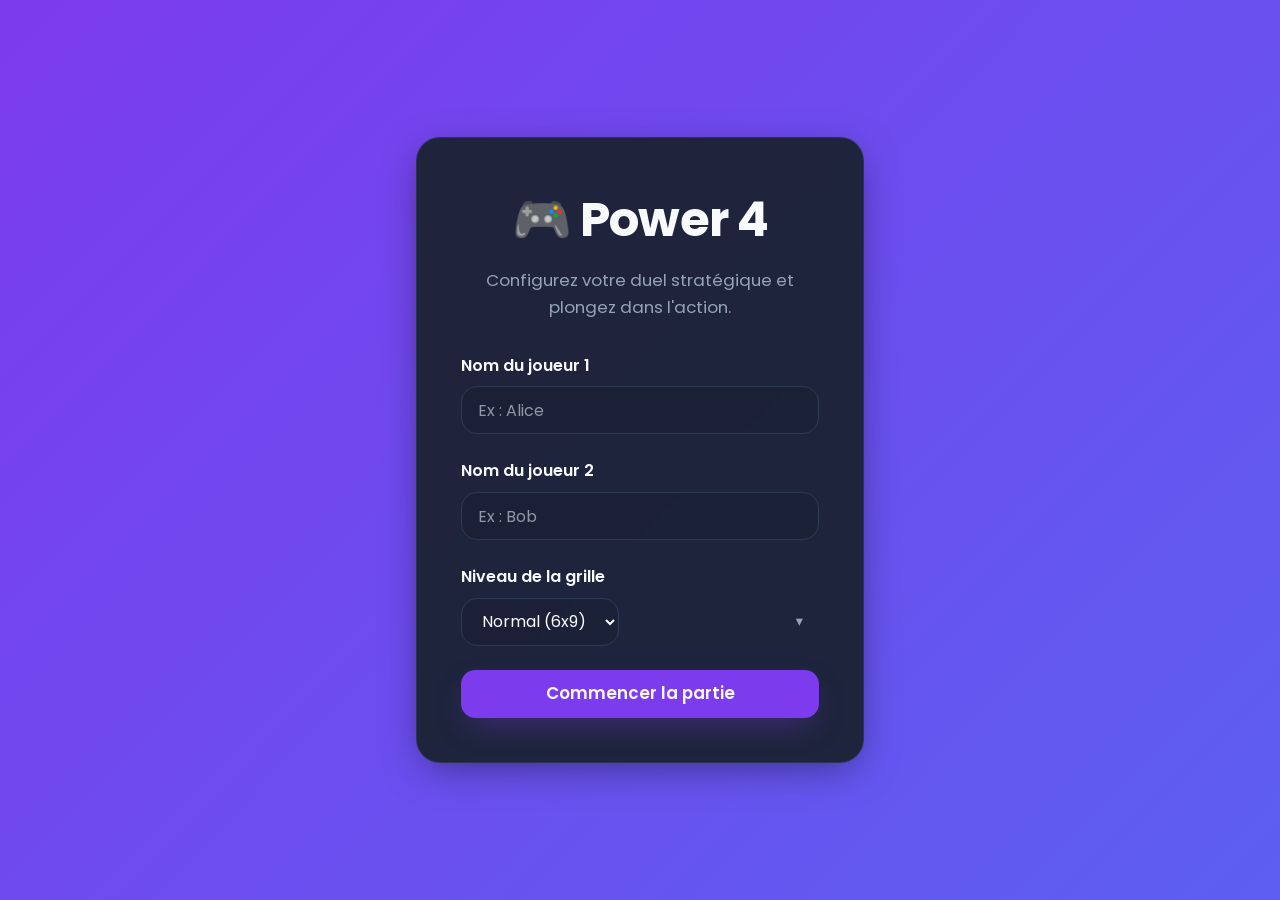
<file: templates/start.html>
<!DOCTYPE html>
<html lang="fr">
<head>
    <meta charset="UTF-8">
    <meta name="viewport" content="width=device-width, initial-scale=1.0">
    <title>Power 4 - D&eacute;marrage</title>
    <link rel="preconnect" href="https://fonts.googleapis.com">
    <link rel="preconnect" href="https://fonts.gstatic.com" crossorigin>
    <link href="https://fonts.googleapis.com/css2?family=Poppins:wght@300;400;600;700&display=swap" rel="stylesheet">
    <link rel="stylesheet" href="/static/style.css">
</head>
<body class="app-background">
    <div class="start-screen">
        <div class="start-card glass-card">
            <header class="start-header">
                <h1 class="start-title animate-float">&#127918; Power 4</h1>
                <p class="start-subtitle">Configurez votre duel strat&eacute;gique et plongez dans l'action.</p>
            </header>
            <main>
                <form action="/start-game" method="post" class="start-form" novalidate>
                    <div class="form-group">
                        <label for="player1">Nom du joueur 1</label>
                        <input type="text" id="player1" name="player1" placeholder="Ex&nbsp;: Alice" required>
                    </div>
                    <div class="form-group">
                        <label for="player2">Nom du joueur 2</label>
                        <input type="text" id="player2" name="player2" placeholder="Ex&nbsp;: Bob" required>
                    </div>
                    <div class="form-group">
                        <label for="level">Niveau de la grille</label>
                        <div class="select-wrapper">
                            <select id="level" name="level" required>
                                <option value="easy">Facile (6x7)</option>
                                <option value="normal" selected>Normal (6x9)</option>
                                <option value="hard">Difficile (7x8)</option>
                            </select>
                        </div>
                    </div>
                    <button type="submit" class="btn btn-primary btn-large">Commencer la partie</button>
                </form>
            </main>
        </div>
    </div>
</body>
</html>
</file>
<file: static/style.css>
/* Power 4 - Modern neon inspired theme */

:root {
  --background: hsl(222, 47%, 11%);
  --foreground: hsl(210, 40%, 98%);
  --primary: hsl(262, 83%, 58%);
  --primary-foreground: hsl(210, 40%, 98%);
  --card: hsl(220, 30%, 15%);
  --card-glass: hsla(220, 30%, 15%, 0.95);
  --secondary: hsl(217, 33%, 17%);
  --muted: hsl(217, 33%, 17%);
  --muted-foreground: hsl(215, 20%, 65%);
  --accent: hsl(262, 83%, 58%);
  --destructive: hsl(0, 84%, 60%);
  --player1: hsl(346, 87%, 57%);
  --player2: hsl(48, 96%, 53%);
  --board: hsl(220, 30%, 15%);
  --cell-empty: hsl(220, 20%, 25%);
  --border: hsl(217, 33%, 25%);
  --input: hsl(217, 33%, 25%);
  --ring: hsl(262, 83%, 58%);
  --gradient-primary: linear-gradient(135deg, hsl(262, 83%, 58%), hsl(217, 91%, 60%));
  --gradient-board: linear-gradient(145deg, hsl(220, 30%, 15%), hsl(217, 33%, 17%));
  --shadow-elevated: 0 10px 40px -10px hsla(0, 0%, 0%, 0.5);
  --shadow-glow-p1: 0 0 20px hsla(346, 87%, 57%, 0.5);
  --shadow-glow-p2: 0 0 20px hsla(48, 96%, 53%, 0.5);
}

*, *::before, *::after {
  box-sizing: border-box;
}

html {
  font-size: 16px;
  color-scheme: dark;
}

body {
  margin: 0;
  min-height: 100vh;
  font-family: "Poppins", system-ui, -apple-system, "Segoe UI", sans-serif;
  font-weight: 400;
  background-color: var(--background);
  color: var(--foreground);
  line-height: 1.6;
}

body.app-background {
  background-image: var(--gradient-primary);
  background-size: 200% 200%;
  background-attachment: fixed;
}

a {
  color: inherit;
  text-decoration: none;
}

ul {
  list-style: none;
  margin: 0;
  padding: 0;
}

img {
  max-width: 100%;
  display: block;
}

button,
input,
select {
  font: inherit;
  color: inherit;
  background: none;
  border: none;
}

button {
  cursor: pointer;
}

button:disabled {
  cursor: not-allowed;
}

::selection {
  background: hsla(262, 83%, 58%, 0.35);
  color: var(--foreground);
}

.subtle {
  color: var(--muted-foreground);
}

.glass-card {
  background: var(--card-glass);
  backdrop-filter: blur(18px);
  border: 1px solid hsla(217, 33%, 45%, 0.25);
  box-shadow: var(--shadow-elevated);
  border-radius: 1.5rem;
}

.animate-float {
  animation: float 3s ease-in-out infinite;
}

/* Start screen */
.start-screen {
  min-height: 100vh;
  display: flex;
  align-items: center;
  justify-content: center;
  padding: 2rem 1.5rem;
}

.start-card {
  width: min(100%, 28rem);
  padding: clamp(2rem, 4vw, 2.75rem);
  display: flex;
  flex-direction: column;
  gap: 2rem;
}

.start-header {
  text-align: center;
}

.start-title {
  margin: 0;
  font-size: clamp(2.25rem, 6vw, 3rem);
  font-weight: 700;
  letter-spacing: -0.02em;
}

.start-subtitle {
  margin: 0.5rem 0 0;
  font-size: 1.05rem;
  color: var(--muted-foreground);
}

.start-form {
  display: grid;
  gap: 1.5rem;
}

.form-group {
  display: grid;
  gap: 0.5rem;
}

.form-group label {
  font-weight: 600;
  font-size: 1rem;
}

.form-group input,
.form-group select {
  height: 3rem;
  padding: 0 1rem;
  border-radius: 1rem;
  border: 1px solid var(--input);
  background: rgba(0, 0, 0, 0.1);
  transition: border-color 0.2s ease, box-shadow 0.2s ease, transform 0.2s ease;
}

.form-group input::placeholder {
  color: hsla(215, 20%, 85%, 0.65);
}

.form-group input:focus,
.form-group select:focus {
  outline: none;
  border-color: var(--ring);
  box-shadow: 0 0 0 2px hsla(262, 83%, 58%, 0.35);
}

.select-wrapper {
  position: relative;
}

.select-wrapper::after {
  content: "\25BE";
  position: absolute;
  right: 1rem;
  top: 50%;
  transform: translateY(-50%);
  pointer-events: none;
  color: var(--muted-foreground);
  font-size: 0.9rem;
}

.btn {
  display: inline-flex;
  align-items: center;
  justify-content: center;
  gap: 0.5rem;
  padding: 0.65rem 1.5rem;
  border-radius: 0.9rem;
  border: 1px solid transparent;
  font-weight: 600;
  transition: transform 0.2s ease, box-shadow 0.2s ease, background-color 0.2s ease, opacity 0.2s ease;
}

.btn-large {
  height: 3rem;
  font-size: 1.05rem;
}

.btn-primary {
  background: var(--primary);
  color: var(--primary-foreground);
  box-shadow: 0 12px 32px -12px hsla(262, 83%, 58%, 0.55);
}

.btn-primary:hover:not(:disabled) {
  transform: translateY(-1px) scale(1.02);
  box-shadow: 0 18px 42px -14px hsla(262, 83%, 58%, 0.6);
}

.btn-secondary {
  background: hsla(217, 33%, 17%, 0.85);
  color: var(--foreground);
  border-color: hsla(217, 33%, 40%, 0.4);
}

.btn-secondary:hover:not(:disabled) {
  transform: translateY(-1px) scale(1.02);
  opacity: 0.92;
}

.btn-destructive {
  background: var(--destructive);
  color: var(--foreground);
  box-shadow: 0 12px 32px -12px hsla(0, 84%, 60%, 0.55);
}

.btn-destructive:hover:not(:disabled) {
  transform: translateY(-1px) scale(1.02);
  box-shadow: 0 18px 42px -14px hsla(0, 84%, 60%, 0.6);
}

/* Game layout */
.game-layout {
  min-height: 100vh;
  display: grid;
  grid-template-rows: auto 1fr auto;
  gap: clamp(1.5rem, 3vw, 2.5rem);
  padding: clamp(1.5rem, 4vw, 3rem);
}

.game-header {
  display: flex;
  flex-direction: column;
  gap: clamp(1rem, 3vw, 1.75rem);
  align-items: center;
}

.game-title {
  margin: 0;
  font-size: clamp(2.75rem, 8vw, 4rem);
  font-weight: 700;
  letter-spacing: -0.015em;
  text-align: center;
  text-shadow: 0 10px 45px hsla(262, 83%, 58%, 0.35);
}

.status-card {
  width: min(100%, 38rem);
  padding: clamp(1.75rem, 4vw, 2.25rem);
  display: grid;
  gap: 0.75rem;
  text-align: center;
}

.status-label {
  font-size: 0.95rem;
  letter-spacing: 0.08em;
  text-transform: uppercase;
}

.status-message {
  margin: 0;
  display: inline-flex;
  align-items: center;
  gap: 0.6rem;
  justify-content: center;
  font-size: clamp(1.4rem, 3vw, 1.75rem);
  font-weight: 600;
}

.status-emoji {
  font-size: clamp(1.4rem, 3vw, 1.8rem);
}

.status-player {
  margin: 0;
  font-size: clamp(1.4rem, 3vw, 1.75rem);
  font-weight: 700;
}

.status-player--p1 {
  color: var(--player1);
  text-shadow: var(--shadow-glow-p1);
}

.status-player--p2 {
  color: var(--player2);
  text-shadow: var(--shadow-glow-p2);
}

.status-versus {
  display: inline-flex;
  align-items: center;
  gap: 1rem;
  justify-content: center;
  margin-top: 0.75rem;
  font-size: 0.95rem;
}

.status-badge {
  display: inline-flex;
  align-items: center;
  gap: 0.5rem;
  padding: 0.35rem 0.9rem;
  border-radius: 999px;
  background: hsla(217, 33%, 20%, 0.65);
  border: 1px solid hsla(217, 33%, 40%, 0.25);
  font-weight: 500;
}

.status-badge--p1 .status-dot {
  background: var(--player1);
  box-shadow: var(--shadow-glow-p1);
}

.status-badge--p2 .status-dot {
  background: var(--player2);
  box-shadow: var(--shadow-glow-p2);
}

.status-dot {
  width: 0.9rem;
  height: 0.9rem;
  border-radius: 50%;
}

.status-separator {
  font-weight: 700;
  color: var(--muted-foreground);
  letter-spacing: 0.05em;
}

.status-meta {
  margin: 0.3rem 0 0;
  font-size: 0.95rem;
}

.game-main {
  display: grid;
  gap: 2rem;
  justify-items: center;
}

.board-form {
  width: min(100%, 64rem);
}

.board-surface {
  background: var(--gradient-board);
  border-radius: clamp(1.25rem, 3vw, 1.75rem);
  padding: clamp(1.25rem, 3vw, 1.75rem);
  box-shadow: var(--shadow-elevated);
  border: 1px solid hsla(217, 33%, 45%, 0.25);
}

.board-grid {
  display: grid;
  gap: clamp(0.75rem, 2vw, 1.1rem);
  grid-template-columns: repeat(var(--column-count, 7), 1fr);
}

.board-grid--disabled {
  opacity: 0.65;
  pointer-events: none;
}

.board-column {
  position: relative;
  background: transparent;
  border: none;
  padding: 0;
  display: flex;
  flex-direction: column;
  align-items: center;
}

.board-column--disabled {
  cursor: not-allowed;
}

.board-column:focus-visible {
  outline: 2px solid var(--ring);
  outline-offset: 0.2rem;
}

.hover-indicator {
  position: absolute;
  top: clamp(-2.75rem, -8vw, -2.35rem);
  left: 50%;
  transform: translate(-50%, -6px);
  font-size: clamp(1.35rem, 2.5vw, 1.6rem);
  opacity: 0;
  transition: opacity 0.2s ease, transform 0.2s ease;
  filter: drop-shadow(0 4px 10px hsla(0, 0%, 0%, 0.45));
  pointer-events: none;
}

.board-column:hover .hover-indicator {
  opacity: 1;
  transform: translate(-50%, -14px);
}

.column-stack {
  display: grid;
  gap: clamp(0.65rem, 2vw, 0.9rem);
  grid-auto-rows: clamp(3.25rem, 8vw, 4rem);
  justify-items: center;
}

.cell {
  width: clamp(3.25rem, 8vw, 4rem);
  height: clamp(3.25rem, 8vw, 4rem);
  border-radius: 50%;
  background: radial-gradient(circle at 35% 25%, hsla(220, 20%, 38%, 0.6) 0%, var(--cell-empty) 55%, hsl(220, 22%, 15%) 100%);
  box-shadow:
    inset 14px 16px 20px hsla(0, 0%, 0%, 0.5),
    inset -14px -16px 20px hsla(0, 0%, 100%, 0.05);
  position: relative;
  overflow: hidden;
  transition: transform 0.3s ease, box-shadow 0.3s ease, border 0.3s ease;
}

.cell.player1,
.cell.player2 {
  transform: scale(0.97);
}

.cell.player1 {
  background: radial-gradient(circle at 35% 25%, hsl(346, 87%, 72%) 0%, var(--player1) 55%, hsl(346, 87%, 40%) 100%);
  box-shadow:
    var(--shadow-glow-p1),
    inset 12px 14px 18px hsla(0, 0%, 0%, 0.45),
    inset -12px -12px 14px hsla(0, 0%, 100%, 0.12);
}

.cell.player2 {
  background: radial-gradient(circle at 35% 25%, hsl(48, 96%, 72%) 0%, var(--player2) 55%, hsl(48, 96%, 35%) 100%);
  box-shadow:
    var(--shadow-glow-p2),
    inset 12px 14px 18px hsla(0, 0%, 0%, 0.45),
    inset -12px -12px 14px hsla(0, 0%, 100%, 0.12);
}

.cell.player1::after,
.cell.player2::after {
  content: "";
  position: absolute;
  inset: 22% 24% 46% 24%;
  border-radius: 50%;
  background: radial-gradient(circle at 35% 20%, hsla(0, 0%, 100%, 0.9) 0%, transparent 70%);
  opacity: 0.85;
}

.cell.last {
  border: 4px solid var(--ring);
  animation: pulse-glow 2s ease-in-out infinite;
}


.legend {
  display: inline-flex;
  gap: 1.25rem;
  align-items: center;
  justify-content: center;
  padding: 0.75rem 1.25rem;
  background: hsla(217, 33%, 18%, 0.6);
  border-radius: 999px;
  border: 1px solid hsla(217, 33%, 40%, 0.25);
  box-shadow: 0 8px 24px -12px hsla(0, 0%, 0%, 0.35);
}

.legend li {
  display: inline-flex;
  align-items: center;
  gap: 0.5rem;
  font-weight: 500;
}

.legend-dot {
  width: 0.85rem;
  height: 0.85rem;
  border-radius: 50%;
}

.legend-dot--p1 {
  background: var(--player1);
  box-shadow: var(--shadow-glow-p1);
}

.legend-dot--p2 {
  background: var(--player2);
  box-shadow: var(--shadow-glow-p2);
}

.game-actions {
  display: flex;
  gap: 1rem;
  justify-content: center;
  flex-wrap: wrap;
}

.game-actions .btn {
  min-width: 11rem;
}

/* Responsive */
@media (max-width: 1024px) {
  .board-form {
    width: 100%;
  }

  .board-grid {
    gap: 0.75rem;
  }

  .column-stack {
    gap: 0.75rem;
  }
}

@media (max-width: 768px) {
  .start-card {
    padding: 2rem;
  }

  .game-layout {
    padding: 2rem 1.25rem;
  }

  .board-surface {
    padding: 1.25rem;
  }

  .game-actions .btn {
    min-width: 100%;
  }

  .legend {
    flex-direction: column;
    gap: 0.75rem;
  }
}

@media (max-width: 480px) {
  .start-card {
    padding: 1.75rem;
  }

  .game-title {
    font-size: 2.75rem;
  }

  .status-versus {
    flex-direction: column;
    gap: 0.75rem;
  }
}

@media (prefers-reduced-motion: reduce) {
  *, *::before, *::after {
    animation-duration: 0.01ms !important;
    animation-iteration-count: 1 !important;
    transition-duration: 0.01ms !important;
    scroll-behavior: auto !important;
  }
}

/* Animations */
@keyframes drop {
  0% {
    transform: translateY(-500px) scale(0.9);
    opacity: 0;
  }
  100% {
    transform: translateY(0) scale(1);
    opacity: 1;
  }
}

@keyframes rise {
  0% {
    transform: translateY(500px) scale(0.9);
    opacity: 0;
  }
  100% {
    transform: translateY(0) scale(1);
    opacity: 1;
  }
}

@keyframes pulse-glow {
  0%, 100% {
    box-shadow:
      0 0 0 4px var(--ring),
      0 0 30px hsla(262, 83%, 58%, 0.6);
  }
  50% {
    box-shadow:
      0 0 0 6px var(--ring),
      0 0 50px hsla(262, 83%, 58%, 0.85);
  }
}

@keyframes float {
  0%, 100% {
    transform: translateY(0);
  }
  50% {
    transform: translateY(-10px);
  }
}

.cell.drop-in {
  animation: drop 0.45s ease-out both;
}

.cell.rise-in {
  animation: rise 0.45s ease-out both;
}
</file>
